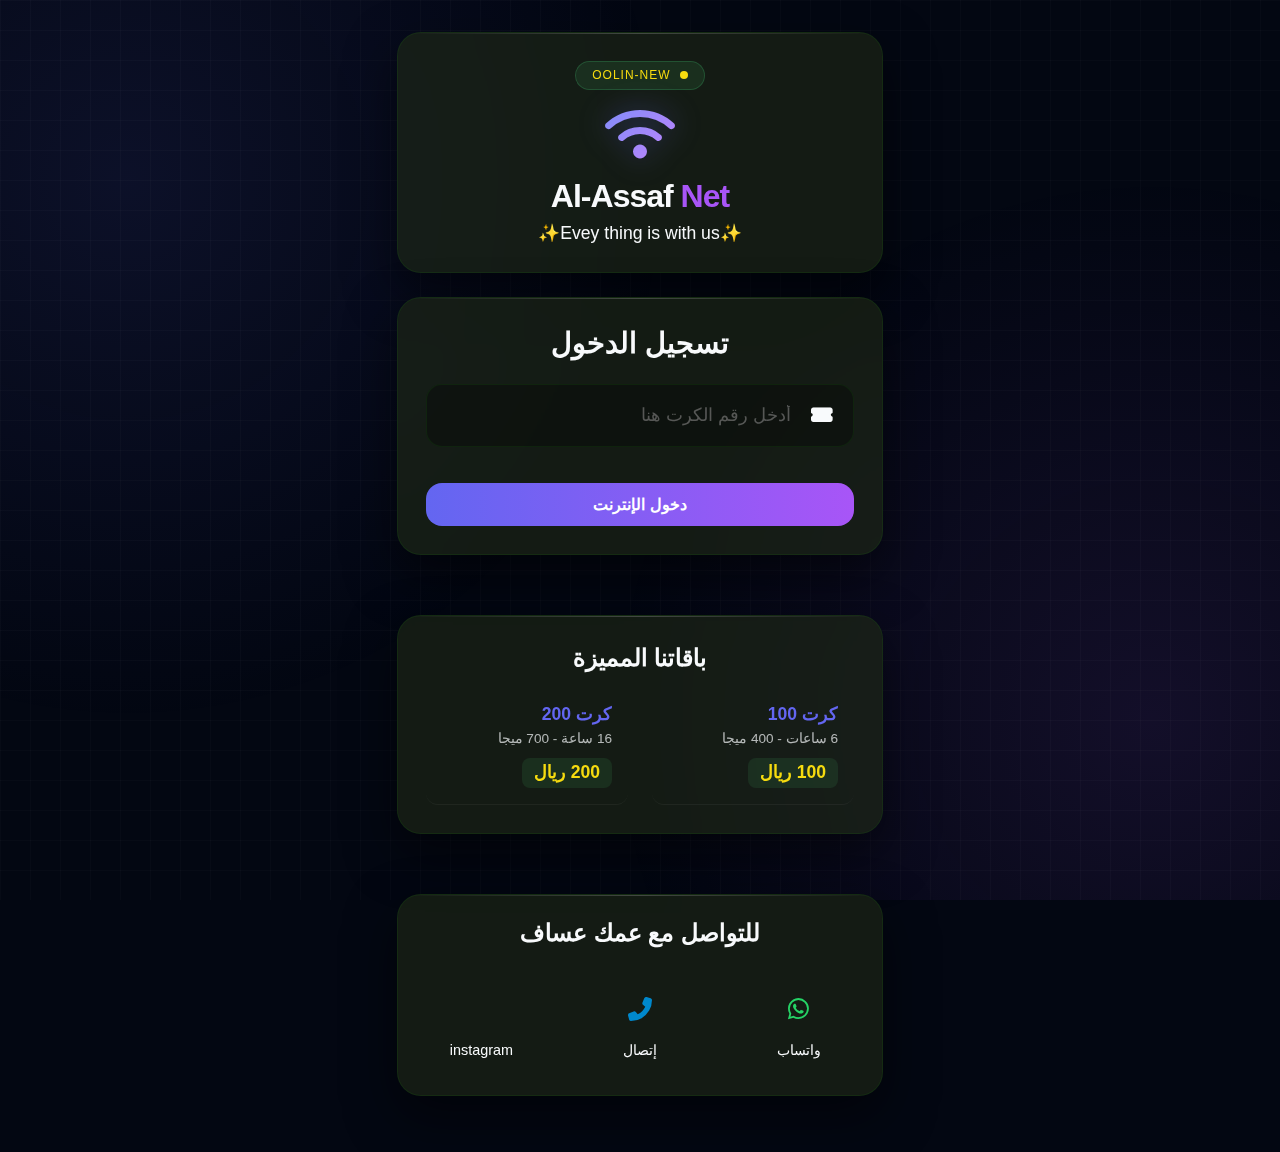
<file: index.html>
<!DOCTYPE html>
<html lang="ar" dir="rtl">
<head>
    <meta charset="UTF-8">
    <meta name="viewport" content="width=device-width, initial-scale=1.0, maximum-scale=5.0, user-scalable=yes">
    <meta name="description" content="Al-Assaf Net - خدمات إنترنت عالية الجودة">
    <meta name="theme-color" content="#6366f1">
    <link rel="manifest" href="manifest.json">
    <title>Al-Assaf Net - خدمات الإنترنت</title>
    <link rel="stylesheet" href="https://cdnjs.cloudflare.com/ajax/libs/font-awesome/6.4.0/css/all.min.css">
    <link rel="stylesheet" href="responsive.css">
    <link rel="stylesheet" href="h2.css">
    <link rel="stylesheet" href="h5.css">
</head>
<body>

    <div class="background-overlay"></div>

    <div class="container">
        <header class="glass-card animate-fade-in">
            <div class="status-badge">
                <span class="dot"></span> Oolin-New    </div>
            <div class="logo">
                <i class="fas fa-wifi"></i>
                
                <h1>Al-Assaf<span> Net</span></h1>
            </div>
            <p class="tagline">✨Evey thing is with us✨</p>
        </header>
<!-- 
        <div class="quick-actions">
            <a href="#" class="action-btn glass-card"><i class="fab fa-whatsapp"></i><span>واتساب</span></a>
            <a href="#" class="action-btn glass-card"><i class="fas fa-phone-alt"></i><span>اتصال</span></a>
            <a href="#" class="action-btn glass-card"><i class="fas fa-map-marker-alt"></i><span>أماكن البيع</span></a>
        </div> -->

        <main class="glass-card main-login">
            <h2>تسجيل الدخول</h2>
            <form id="loginForm">
                <div class="input-group">
                    <i class="fas fa-ticket-alt"></i>
                    <input type="text" placeholder="أدخل رقم الكرت هنا" required>
                </div>
                <button type="submit" class="submit-btn">دخول الإنترنت</button>
            </form>
        </main>
<br>
<br>
        <section class="prices-section glass-card">
            <h3>باقاتنا المميزة</h3>
            <div class="prices-container">
                <div class="price-item">
                    <div class="price-info">
                        <span class="plan-name">كرت 100</span>
                        <span class="plan-details">6 ساعات - 400 ميجا</span>
                    </div>
                    <span class="price-tag">100 ريال</span>
                </div>
                <div class="price-item">
                    <div class="price-info">
                        <span class="plan-name">كرت 200</span>
                        <span class="plan-details">16 ساعة - 700 ميجا</span>
                    </div>
                    <span class="price-tag">200 ريال</span>
                </div>
            </div>
        </section>

<br>
<br>
    <section class="admin-contact glass-card animate-fade-in">
    <h2>للتواصل مع عمك عساف 
    </h2>
    <div class="contact-grid">
        <a href="https://wa.me/967777549775" target="_blank" class="contact-item">
            <div class="icon-box whatsapp">
                <i class="fab fa-whatsapp"></i>
            </div>
            <span>واتساب</span>
        </a>

        <a href="tel:777549775" class="contact-item">
            <div class="icon-box phone">
                <i class="fas fa-phone-alt"></i>
            </div>
            <span>إتصال</span>
        </a>

        <a href="https://www.instagram.com/0a__1s/" target="_blank" class="contact-item">
            <div class="icon-box instagram">
                <i class="fab fa-instagram-plane"></i>
            </div>
            <span>instagram</span>
        </a>
    </div>
</section>

    <script src="h3.js"></script>
</body>
</html>
</file>
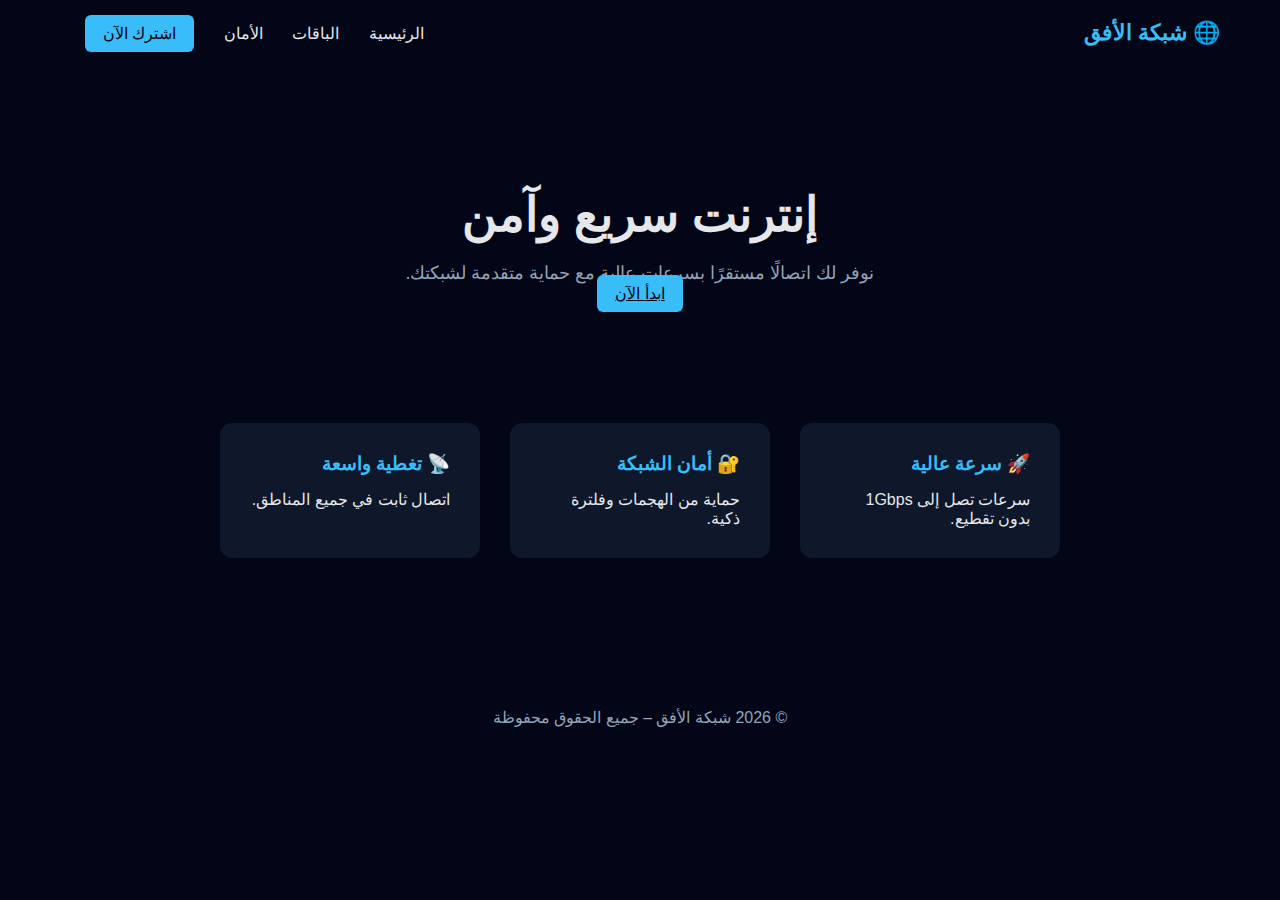
<file: head.html>
<!DOCTYPE html>
<html lang="ar">
<head>
<meta charset="UTF-8">
<title>شبكة الأفق للإنترنت</title>
<link rel="stylesheet" href="style.css">
</head>
<body>

<!-- Navbar -->
<header class="navbar">
<div class="logo">🌐 شبكة الأفق</div>
<nav>
    <a href="#">الرئيسية</a>
    <a href="#">الباقات</a>
    <a href="#">الأمان</a>
    <a href="#" class="btn">اشترك الآن</a>
</nav>
</header>

<!-- Hero -->
<section class="hero">
<h1>إنترنت سريع وآمن</h1>
<p>
    نوفر لك اتصالًا مستقرًا بسرعات عالية مع حماية متقدمة لشبكتك.
</p>
<a href="#" class="btn primary">ابدأ الآن</a>
</section>

<!-- Features -->
<section class="features">
<div class="card">
    <h3>🚀 سرعة عالية</h3>
    <p>سرعات تصل إلى 1Gbps بدون تقطيع.</p>
</div>
<div class="card">
    <h3>🔐 أمان الشبكة</h3>
    <p>حماية من الهجمات وفلترة ذكية.</p>
</div>
<div class="card">
    <h3>📡 تغطية واسعة</h3>
    <p>اتصال ثابت في جميع المناطق.</p>
</div>
</section>

<footer>
<p>© 2026 شبكة الأفق – جميع الحقوق محفوظة</p>
</footer>

</body>
</html>
</file>
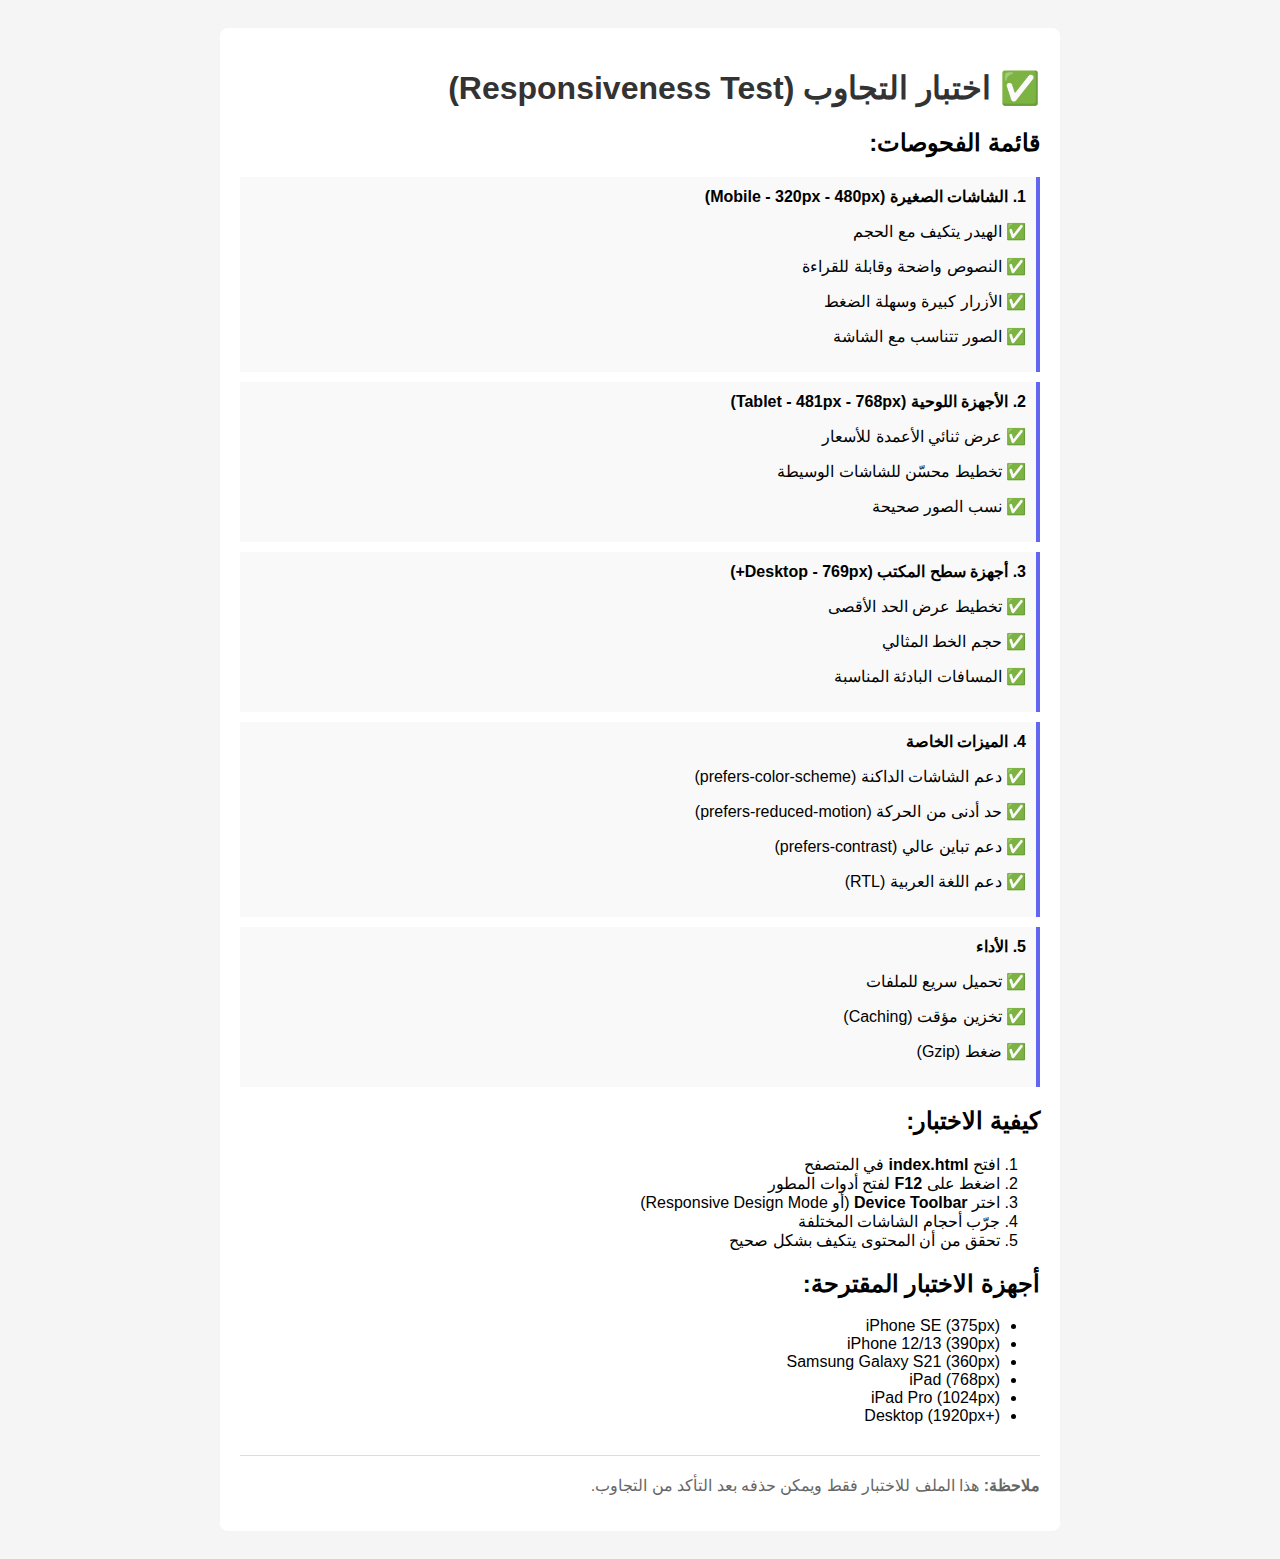
<file: test-responsive.html>
<!-- ملف اختبار التجاوب - يمكن حذفه بعد الاختبار -->
<!DOCTYPE html>
<html lang="ar" dir="rtl">
<head>
    <meta charset="UTF-8">
    <meta name="viewport" content="width=device-width, initial-scale=1.0">
    <title>اختبار التجاوب - Al-Assaf Net</title>
    <style>
        body {
            font-family: Arial, sans-serif;
            padding: 20px;
            background: #f5f5f5;
        }
        .test-container {
            background: white;
            padding: 20px;
            border-radius: 8px;
            max-width: 800px;
            margin: 0 auto;
        }
        h1 { color: #333; }
        .test-item {
            padding: 10px;
            margin: 10px 0;
            background: #f9f9f9;
            border-right: 4px solid #6366f1;
        }
        .pass { color: green; font-weight: bold; }
        .fail { color: red; font-weight: bold; }
        @media (max-width: 480px) {
            body { font-size: 14px; }
        }
    </style>
</head>
<body>
    <div class="test-container">
        <h1>✅ اختبار التجاوب (Responsiveness Test)</h1>
        
        <h2>قائمة الفحوصات:</h2>
        
        <div class="test-item">
            <strong>1. الشاشات الصغيرة (Mobile - 320px - 480px)</strong>
            <p>✅ الهيدر يتكيف مع الحجم</p>
            <p>✅ النصوص واضحة وقابلة للقراءة</p>
            <p>✅ الأزرار كبيرة وسهلة الضغط</p>
            <p>✅ الصور تتناسب مع الشاشة</p>
        </div>

        <div class="test-item">
            <strong>2. الأجهزة اللوحية (Tablet - 481px - 768px)</strong>
            <p>✅ عرض ثنائي الأعمدة للأسعار</p>
            <p>✅ تخطيط محسّن للشاشات الوسيطة</p>
            <p>✅ نسب الصور صحيحة</p>
        </div>

        <div class="test-item">
            <strong>3. أجهزة سطح المكتب (Desktop - 769px+)</strong>
            <p>✅ تخطيط عرض الحد الأقصى</p>
            <p>✅ حجم الخط المثالي</p>
            <p>✅ المسافات البادئة المناسبة</p>
        </div>

        <div class="test-item">
            <strong>4. الميزات الخاصة</strong>
            <p>✅ دعم الشاشات الداكنة (prefers-color-scheme)</p>
            <p>✅ حد أدنى من الحركة (prefers-reduced-motion)</p>
            <p>✅ دعم تباين عالي (prefers-contrast)</p>
            <p>✅ دعم اللغة العربية (RTL)</p>
        </div>

        <div class="test-item">
            <strong>5. الأداء</strong>
            <p>✅ تحميل سريع للملفات</p>
            <p>✅ تخزين مؤقت (Caching)</p>
            <p>✅ ضغط (Gzip)</p>
        </div>

        <h2>كيفية الاختبار:</h2>
        <ol>
            <li>افتح <strong>index.html</strong> في المتصفح</li>
            <li>اضغط على <strong>F12</strong> لفتح أدوات المطور</li>
            <li>اختر <strong>Device Toolbar</strong> (أو Responsive Design Mode)</li>
            <li>جرّب أحجام الشاشات المختلفة</li>
            <li>تحقق من أن المحتوى يتكيف بشكل صحيح</li>
        </ol>

        <h2>أجهزة الاختبار المقترحة:</h2>
        <ul>
            <li>iPhone SE (375px)</li>
            <li>iPhone 12/13 (390px)</li>
            <li>Samsung Galaxy S21 (360px)</li>
            <li>iPad (768px)</li>
            <li>iPad Pro (1024px)</li>
            <li>Desktop (1920px+)</li>
        </ul>

        <p style="margin-top: 30px; padding-top: 20px; border-top: 1px solid #ddd; color: #666;">
            <strong>ملاحظة:</strong> هذا الملف للاختبار فقط ويمكن حذفه بعد التأكد من التجاوب.
        </p>
    </div>
</body>
</html>
</file>
<file: responsive.css>
/* ============================================
   ملف التنسيق المتجاوب الشامل
   ============================================ */

* {
    margin: 0;
    padding: 0;
    box-sizing: border-box;
}

html {
    scroll-behavior: smooth;
    font-size: 16px;
}

body {
    font-family: 'Segoe UI', 'Tahoma', sans-serif;
    direction: rtl;
    overflow-x: hidden;
}

/* ============================================
   التنسيق الأساسي للحاوي
   ============================================ */

.container {
    width: 100%;
    padding: 0 1rem;
    margin: 0 auto;
}

/* ============================================
   الهيدر
   ============================================ */

header {
    padding: 1.5rem 1rem;
    text-align: center;
}

header h1 {
    font-size: clamp(1.5rem, 4vw, 2.5rem);
    margin: 0.5rem 0;
}

.status-badge {
    font-size: 0.75rem;
    padding: 0.5rem 1rem;
}

.tagline {
    font-size: clamp(0.9rem, 2.5vw, 1.1rem);
    margin-top: 0.5rem;
}

/* ============================================
   النموذج الرئيسي
   ============================================ */

.main-login {
    padding: 1.5rem 1rem;
}

.main-login h2 {
    font-size: clamp(1.3rem, 3.5vw, 1.8rem);
    margin-bottom: 1.5rem;
}

form {
    width: 100%;
}

.input-group {
    padding: 0.75rem 1rem;
    margin: 1rem 0;
    display: flex;
    align-items: center;
    gap: 0.75rem;
}

.input-group i {
    font-size: 1.2rem;
    flex-shrink: 0;
}

.input-group input {
    flex: 1;
    border: none;
    font-size: clamp(0.95rem, 2vw, 1rem);
    padding: 0.5rem 0;
}

.input-group input::placeholder {
    opacity: 0.7;
}

.submit-btn {
    width: 100%;
    padding: 0.75rem 1rem;
    font-size: clamp(0.95rem, 2vw, 1.1rem);
    border: none;
    border-radius: 10px;
    cursor: pointer;
    transition: all 0.3s ease;
    margin-top: 1rem;
    font-weight: 600;
}

.submit-btn:hover,
.submit-btn:focus {
    transform: translateY(-2px);
    box-shadow: 0 5px 15px rgba(0, 0, 0, 0.3);
}

.submit-btn:active {
    transform: translateY(0);
}

/* ============================================
   قسم الأسعار
   ============================================ */

.prices-section {
    padding: 1.5rem 1rem;
}

.prices-section h3 {
    font-size: clamp(1.2rem, 3vw, 1.6rem);
    margin-bottom: 1.5rem;
}

.prices-container {
    display: grid;
    grid-template-columns: 1fr;
    gap: 1rem;
    padding: 0;
}

.price-item {
    padding: 1rem;
    border-radius: 12px;
    display: flex;
    justify-content: space-between;
    align-items: center;
    flex-wrap: wrap;
    gap: 1rem;
    transition: all 0.3s ease;
}

.price-item:hover {
    transform: translateY(-3px);
}

.price-info {
    display: flex;
    flex-direction: column;
    gap: 0.3rem;
    flex: 1;
    min-width: 150px;
}

.plan-name {
    font-size: clamp(0.95rem, 2.5vw, 1.1rem);
    font-weight: 600;
}

.plan-details {
    font-size: clamp(0.8rem, 2vw, 0.9rem);
    opacity: 0.8;
}

.price-tag {
    font-size: clamp(1rem, 2.5vw, 1.3rem);
    font-weight: bold;
    white-space: nowrap;
}

/* ============================================
   قسم التواصل
   ============================================ */

.admin-contact {
    padding: 1.5rem 1rem;
}

.admin-contact h2 {
    font-size: clamp(1.2rem, 3vw, 1.6rem);
    margin-bottom: 1.5rem;
    text-align: center;
}

.contact-grid {
    display: grid;
    grid-template-columns: repeat(auto-fit, minmax(80px, 1fr));
    gap: 1rem;
    padding: 0;
}

.contact-item {
    display: flex;
    flex-direction: column;
    align-items: center;
    justify-content: center;
    gap: 0.5rem;
    text-decoration: none;
    padding: 0.75rem;
    border-radius: 12px;
    transition: all 0.3s ease;
    min-height: 100px;
}

.contact-item:hover {
    transform: translateY(-5px);
}

.icon-box {
    width: 50px;
    height: 50px;
    display: flex;
    align-items: center;
    justify-content: center;
    border-radius: 10px;
    font-size: 1.5rem;
    transition: all 0.3s ease;
}

.contact-item:hover .icon-box {
    transform: scale(1.15);
}

.contact-item span {
    font-size: clamp(0.75rem, 2vw, 0.9rem);
    text-align: center;
    font-weight: 500;
}

/* ============================================
   التنسيق على الأجهزة الصغيرة
   ============================================ */

@media (max-width: 480px) {
    html {
        font-size: 14px;
    }

    .container {
        padding: 0 0.75rem;
    }

    header {
        padding: 1rem 0.75rem;
    }

    .main-login {
        padding: 1rem 0.75rem;
    }

    .input-group {
        padding: 0.6rem 0.75rem;
        margin: 0.75rem 0;
    }

    .prices-container {
        gap: 0.75rem;
    }

    .price-item {
        padding: 0.75rem;
        flex-direction: column;
        align-items: flex-start;
    }

    .price-tag {
        align-self: flex-end;
    }

    .contact-grid {
        grid-template-columns: repeat(3, 1fr);
        gap: 0.75rem;
    }

    .contact-item {
        min-height: 85px;
        padding: 0.5rem;
    }

    .icon-box {
        width: 45px;
        height: 45px;
        font-size: 1.3rem;
    }
}

/* ============================================
   التنسيق على الأجهزة المتوسطة
   ============================================ */

@media (min-width: 481px) and (max-width: 768px) {
    html {
        font-size: 15px;
    }

    .container {
        padding: 0 1.5rem;
    }

    .prices-container {
        grid-template-columns: repeat(2, 1fr);
        gap: 1.25rem;
    }

    .price-item {
        flex-direction: column;
        align-items: flex-start;
    }

    .contact-grid {
        grid-template-columns: repeat(auto-fit, minmax(100px, 1fr));
    }
}

/* ============================================
   التنسيق على الأجهزة الكبيرة
   ============================================ */

@media (min-width: 769px) {
    .container {
        max-width: 500px;
        padding: 0 2rem;
    }

    .prices-container {
        grid-template-columns: repeat(2, 1fr);
        gap: 1.5rem;
    }

    .contact-grid {
        grid-template-columns: repeat(auto-fit, minmax(120px, 1fr));
        gap: 1.5rem;
    }
}

/* ============================================
   التنسيق للشاشات العريضة جداً
   ============================================ */

@media (min-width: 1024px) {
    .container {
        max-width: 550px;
    }

    .prices-container {
        gap: 2rem;
    }

    .contact-grid {
        gap: 2rem;
    }
}

/* ============================================
   دعم الأوضاع المختلفة
   ============================================ */

@media (orientation: landscape) and (max-height: 500px) {
    header {
        padding: 0.75rem 1rem;
    }

    .main-login h2 {
        margin-bottom: 1rem;
    }

    .input-group {
        margin: 0.5rem 0;
        padding: 0.6rem 1rem;
    }

    .submit-btn {
        margin-top: 0.75rem;
        padding: 0.6rem 1rem;
    }
}

/* ============================================
   دعم الشاشات الداكنة والفاتحة
   ============================================ */

@media (prefers-color-scheme: light) {
    body {
        --text-color: #1f2937;
        --bg-color: #f9fafb;
    }
}

@media (prefers-color-scheme: dark) {
    body {
        --text-color: #f3f4f6;
        --bg-color: #0f172a;
    }
}

/* ============================================
   دعم أجهزة اللمس والماوس
   ============================================ */

@media (hover: hover) {
    .submit-btn {
        cursor: pointer;
    }

    .submit-btn:hover {
        transform: translateY(-2px);
    }
}

@media (hover: none) {
    .submit-btn {
        cursor: default;
    }

    .submit-btn:active {
        transform: scale(0.98);
    }
}

/* ============================================
   تحسينات الأداء
   ============================================ */

@media (prefers-reduced-motion: reduce) {
    * {
        animation-duration: 0.01ms !important;
        animation-iteration-count: 1 !important;
        transition-duration: 0.01ms !important;
        scroll-behavior: auto !important;
    }
}

/* ============================================
   تحسينات الوصول
   ============================================ */

@media (prefers-contrast: more) {
    .input-group,
    .price-item,
    .contact-item {
        border: 2px solid currentColor;
    }
}

/* ============================================
   دعم العرض على الطابعات
   ============================================ */

@media print {
    body {
        background: white;
    }

    .submit-btn,
    .contact-item {
        display: none;
    }

    .glass-card {
        page-break-inside: avoid;
    }
}
</file>
<file: h2.css>
:root {
    --primary-color: #6366f1;
    --secondary-color: #a855f7;
    --bg-dark: #0f172a;
    --glass-bg: rgba(255, 255, 255, 0.05);
    --glass-border: rgba(255, 255, 255, 0.1);
    --text-white: #f8fafc;
}

* {
    margin: 0;
    padding: 0;
    box-sizing: border-box;
}

html {
    scroll-behavior: smooth;
}

body {
    margin: 0;
    font-family: 'Segoe UI', Tahoma, Geneva, Verdana, sans-serif;
    background-color: var(--bg-dark);
    color: var(--text-white);
    display: flex;
    justify-content: center;
    align-items: flex-start;
    min-height: 100vh;
    overflow-x: hidden;
    padding: 0;
}

.background-overlay {
    position: fixed;
    top: 0; 
    left: 0; 
    width: 100%; 
    height: 100%;
    background: radial-gradient(circle at 20% 30%, #1e1b4b 0%, transparent 40%),
                radial-gradient(circle at 80% 70%, #312e81 0%, transparent 40%),
                linear-gradient(135deg, #0f172a 0%, #1e1b4b 100%);
    z-index: -1;
}

.container {
    width: 100%;
    max-width: 500px;
    padding: 1rem;
    margin: 0 auto;
    padding-bottom: 2rem;
}

.glass-card {
    background: var(--glass-bg);
    backdrop-filter: blur(15px);
    border: 1px solid var(--glass-border);
    border-radius: 20px;
    padding: 1.5rem;
    margin-bottom: 1.25rem;
    box-shadow: 0 8px 32px rgba(0, 0, 0, 0.3);
    text-align: center;
    animation: slideUp 0.6s ease-out;
}

@keyframes slideUp {
    from {
        opacity: 0;
        transform: translateY(20px);
    }
    to {
        opacity: 1;
        transform: translateY(0);
    }
}


/* الهيدر والشعار */

.logo i {
    font-size: clamp(2rem, 5vw, 3rem);
    background: linear-gradient(to right, #818cf8, #c084fc);
    -webkit-background-clip: text;
    -webkit-text-fill-color: transparent;
    background-clip: text;
}

.logo h1 { 
    margin: 0.75rem 0 0.3rem; 
    font-size: clamp(1.2rem, 4vw, 1.8rem); 
}
.logo h1 span { color: var(--secondary-color); }

.status-badge {
    background: rgba(34, 197, 94, 0.2);
    color: #4ade80;
    display: inline-block;
    padding: 0.4rem 1rem;
    border-radius: 50px;
    font-size: clamp(0.65rem, 2vw, 0.8rem);
    margin-bottom: 1rem;
}

.dot {
    height: 8px; 
    width: 8px; 
    background-color: #4ade80;
    border-radius: 50%; 
    display: inline-block; 
    margin-left: 0.3rem;
    animation: pulse 1.5s infinite;
}

/* أزرار الوصول السريع */

.quick-actions { 
    display: flex; 
    gap: 0.75rem;
    flex-wrap: wrap;
}

.action-btn {
    flex: 1; 
    min-width: 80px;
    text-decoration: none; 
    color: rgb(230, 0, 0);
    display: flex; 
    flex-direction: column; 
    align-items: center;
    font-size: clamp(0.75rem, 2vw, 1rem); 
    padding: 1rem 0.5rem; 
    transition: 0.3s;
    border-radius: 10px;
}

.action-btn i { 
    font-size: clamp(1.2rem, 3vw, 1.5rem); 
    margin-bottom: 0.5rem; 
}

.action-btn:hover { 
    background: rgba(255,255,255,0.1); 
    transform: translateY(-3px); 
}

/* المدخلات */

.input-group {
    background: rgba(0,0,0,0.2);
    border-radius: 12px;
    display: flex; 
    align-items: center;
    padding: 0.75rem 1rem; 
    margin: 1.25rem 0;
    gap: 0.75rem;
}

.input-group i {
    font-size: clamp(1rem, 2vw, 1.3rem);
    flex-shrink: 0;
}

.input-group input {
    background: transparent; 
    border: none; 
    color: white;
    width: 100%; 
    padding: 0.5rem; 
    outline: none; 
    font-size: clamp(0.9rem, 2vw, 1rem);
}

.input-group input::placeholder {
    opacity: 0.7;
}

.submit-btn {
    width: 100%; 
    padding: 0.75rem 1rem; 
    border-radius: 12px;
    border: none; 
    background: linear-gradient(to right, var(--primary-color), var(--secondary-color));
    color: white; 
    font-weight: bold; 
    cursor: pointer; 
    transition: all 0.3s ease;
    font-size: clamp(0.9rem, 2vw, 1.1rem);
    margin-top: 0.75rem;
}

.submit-btn:hover { 
    opacity: 0.9; 
    box-shadow: 0 0 20px rgba(99, 102, 241, 0.4);
    transform: translateY(-2px);
}

.submit-btn:active {
    transform: translateY(0);
}

/* الأسعار */

.prices-section h3 {
    font-size: clamp(1.1rem, 3vw, 1.5rem);
    margin-bottom: 1rem;
}

.prices-container {
    display: grid;
    grid-template-columns: 1fr;
    gap: 1rem;
}

.price-item {
    display: flex; 
    justify-content: space-between; 
    align-items: center;
    padding: 1rem; 
    border-bottom: 1px solid var(--glass-border);
    flex-wrap: wrap;
    gap: 0.75rem;
    transition: all 0.3s ease;
}

.price-item:hover {
    transform: translateY(-2px);
}

.price-info { 
    text-align: right;
    flex: 1;
    min-width: 150px;
}

.plan-name { 
    display: block; 
    font-weight: bold;
    font-size: clamp(0.9rem, 2.5vw, 1.1rem);
}

.plan-details { 
    font-size: clamp(0.75rem, 2vw, 0.85rem); 
    opacity: 0.7;
}

.price-tag { 
    color: #4ade80; 
    font-weight: bold;
    font-size: clamp(0.95rem, 2.5vw, 1.2rem);
}

@keyframes pulse {
    0% { transform: scale(0.95); box-shadow: 0 0 0 0 rgba(74, 222, 128, 0.7); }
    70% { transform: scale(1); box-shadow: 0 0 0 10px rgba(74, 222, 128, 0); }
    100% { transform: scale(0.95); box-shadow: 0 0 0 0 rgba(74, 222, 128, 0); }
}
</file>
<file: h5.css>
:root {
    --primary-color: #6366f1;
    --secondary-color: #a855f7;
    --accent-glow: rgba(99, 102, 241, 0.4);
    --bg-dark: #030712;
    --glass-bg: rgba(32, 41, 21, 0.6);
    --glass-border: rgba(33, 224, 8, 0.08);
    --text-white: #f8fafc;
    --neon-green: #f6db0f;
}

* {
    margin: 0;
    padding: 0;
    box-sizing: border-box;
}

html {
    scroll-behavior: smooth;
    font-size: clamp(14px, 2vw, 16px);
}

body {
    margin: 0;
    font-family: 'Inter', 'Segoe UI', sans-serif;
    background-color: var(--bg-dark);
    color: var(--text-white);
    display: flex;
    justify-content: center;
    align-items: flex-start;
    min-height: 100vh;
    width: 100%;
    overflow-x: hidden;
    position: relative;
    padding: 0;
}

.background-overlay {
    position: fixed;
    top: 0;
    left: 0;
    width: 100%;
    height: 100%;
    background: 
        linear-gradient(rgba(255, 255, 255, 0.02) 1px, transparent 1px),
        linear-gradient(90deg, rgba(255, 255, 255, 0.02) 1px, transparent 1px),
        radial-gradient(circle at 10% 20%, rgba(99, 102, 241, 0.1) 0%, transparent 40%),
        radial-gradient(circle at 90% 80%, rgba(168, 85, 247, 0.1) 0%, transparent 40%);
    background-size: 30px 30px, 30px 30px, 100% 100%, 100% 100%;
    z-index: -1;
}

.container {
    width: 100%;
    max-width: 500px;
    padding: 1.5rem;
    z-index: 1;
    margin: 0 auto;
}

/* تأثير الكرت الزجاجي المتطور (Glassmorphism) */
.glass-card {
    background: var(--glass-bg);
    backdrop-filter: blur(20px);
    border: 1px solid var(--glass-border);
    border-radius: 24px;
    padding: 1.75rem;
    margin-bottom: 1.5rem;
    position: relative;
    overflow: hidden;
    box-shadow: 0 20px 50px rgba(0, 0, 0, 0.5);
    animation: slideUp 0.6s ease-out;
}

@keyframes slideUp {
    from {
        opacity: 0;
        transform: translateY(20px);
    }
    to {
        opacity: 1;
        transform: translateY(0);
    }
}

.glass-card::before {
    content: "";
    position: absolute;
    top: 0;
    left: 0;
    width: 100%;
    height: 1px;
    background: linear-gradient(90deg, transparent, rgba(255, 255, 255, 0.2), transparent);
}

/* الهيدر والشعار */
.logo i {
    font-size: clamp(2.5rem, 6vw, 3.5rem);
    background: linear-gradient(135deg, #818cf8 0%, #c084fc 100%);
    -webkit-background-clip: text;
    -webkit-text-fill-color: transparent;
    background-clip: text;
    filter: drop-shadow(0 0 15px var(--accent-glow));
}

.logo h1 { 
    margin: 1rem 0 0.3rem; 
    font-size: clamp(1.3rem, 4vw, 2rem); 
    letter-spacing: -1px; 
    font-weight: 800;
}

.status-badge {
    background: rgba(74, 222, 128, 0.1);
    border: 1px solid rgba(74, 222, 128, 0.2);
    color: var(--neon-green);
    padding: 0.4rem 1rem;
    border-radius: 100px;
    font-size: clamp(0.6rem, 1.5vw, 0.75rem);
    text-transform: uppercase;
    letter-spacing: 1px;
}

.dot {
    height: 8px;
    width: 8px;
    background-color: var(--neon-green);
    border-radius: 50%;
    display: inline-block;
    margin-left: 0.3rem;
    animation: pulse 1.5s infinite;
}

/* أزرار الوصول السريع */
.quick-actions { 
    display: flex;
    gap: 1rem;
    flex-wrap: wrap;
}

.action-btn {
    flex: 1;
    min-width: 80px;
    background: rgba(255, 255, 255, 0.03);
    border: 1px solid var(--glass-border);
    border-radius: 18px;
    text-decoration: none;
    color: var(--text-white);
    padding: 1.1rem 0.5rem;
    transition: all 0.4s cubic-bezier(0.175, 0.885, 0.32, 1.275);
    display: flex;
    flex-direction: column;
    align-items: center;
    justify-content: center;
}

.action-btn i { 
    font-size: clamp(1.2rem, 3vw, 1.6rem);
    margin-bottom: 0.6rem;
    color: var(--primary-color);
}

.action-btn:hover {
    background: rgba(99, 102, 241, 0.1);
    border-color: var(--primary-color);
    transform: translateY(-8px);
    box-shadow: 0 10px 20px rgba(0, 0, 0, 0.2);
}

/* حقل الإدخال */
.input-group {
    background: rgba(0, 0, 0, 0.3);
    border: 1px solid var(--glass-border);
    border-radius: 16px;
    padding: 0.75rem 1.25rem;
    margin: 1.5rem 0;
    transition: all 0.3s ease;
    display: flex;
    align-items: center;
    gap: 0.75rem;
}

.input-group:focus-within {
    border-color: var(--primary-color);
    box-shadow: 0 0 20px rgba(99, 102, 241, 0.2);
}

.input-group i {
    font-size: clamp(1rem, 2vw, 1.2rem);
    flex-shrink: 0;
}

.input-group input {
    background: transparent;
    border: none;
    color: white;
    width: 100%;
    font-size: clamp(0.9rem, 2vw, 1.1rem);
    outline: none;
    letter-spacing: 0.5px;
}

.input-group input::placeholder {
    opacity: 0.7;
}

/* زر الدخول */
.submit-btn {
    width: 100%;
    padding: 0.75rem 1rem;
    border-radius: 16px;
    border: none;
    background: linear-gradient(90deg, #6366f1, #a855f7);
    color: white;
    font-weight: 700;
    font-size: clamp(0.9rem, 2vw, 1rem);
    cursor: pointer;
    transition: all 0.4s ease;
    text-transform: uppercase;
    letter-spacing: 1px;
    margin-top: 0.75rem;
}

.submit-btn:hover {
    filter: brightness(1.1);
    box-shadow: 0 0 30px rgba(168, 85, 247, 0.4);
    transform: scale(1.02);
}

.submit-btn:active {
    transform: scale(0.98);
}

/* قسم الأسعار */
.prices-section h3 {
    font-size: clamp(1.1rem, 3vw, 1.5rem);
    margin-bottom: 1rem;
}

.prices-container {
    display: grid;
    grid-template-columns: 1fr;
    gap: 1rem;
}

.price-item {
    display: flex;
    justify-content: space-between;
    align-items: center;
    padding: 1rem;
    border-bottom: 1px solid rgba(255, 255, 255, 0.05);
    transition: all 0.3s ease;
    flex-wrap: wrap;
    gap: 0.75rem;
}

.price-item:hover {
    background: rgba(255, 255, 255, 0.02);
    transform: translateY(-2px);
}

.price-info {
    text-align: right;
    flex: 1;
    min-width: 150px;
}

.plan-name { 
    color: var(--primary-color);
    font-weight: 600;
    font-size: clamp(0.9rem, 2.5vw, 1.1rem);
}

.plan-details {
    font-size: clamp(0.75rem, 2vw, 0.85rem);
    opacity: 0.7;
}

.price-tag { 
    background: rgba(74, 222, 128, 0.1);
    padding: 0.3rem 0.75rem;
    border-radius: 8px;
    color: var(--neon-green);
    font-weight: bold;
    font-size: clamp(0.9rem, 2.5vw, 1.1rem);
}

/* قسم التواصل */
.admin-contact {
    padding: 1.5rem 1rem;
}

.admin-contact h2 {
    font-size: clamp(1.1rem, 3vw, 1.5rem);
    margin-bottom: 1.5rem;
    text-align: center;
}

.contact-grid {
    display: grid;
    grid-template-columns: repeat(auto-fit, minmax(80px, 1fr));
    gap: 1rem;
    padding: 0;
}

.contact-item {
    display: flex;
    flex-direction: column;
    align-items: center;
    justify-content: center;
    gap: 0.5rem;
    text-decoration: none;
    padding: 0.75rem;
    border-radius: 12px;
    transition: all 0.3s ease;
    min-height: 100px;
    color: inherit;
}

.contact-item:hover {
    transform: translateY(-5px);
    background: rgba(99, 102, 241, 0.1);
}

.icon-box {
    width: 50px;
    height: 50px;
    display: flex;
    align-items: center;
    justify-content: center;
    border-radius: 10px;
    font-size: clamp(1.2rem, 3vw, 1.5rem);
    transition: all 0.3s ease;
}

.icon-box.whatsapp {
    color: #25D366;
}

.icon-box.phone {
    color: #0088cc;
}

.icon-box.instagram {
    color: #E4405F;
}

.contact-item:hover .icon-box {
    transform: scale(1.15);
}

.contact-item span {
    font-size: clamp(0.7rem, 2vw, 0.9rem);
    text-align: center;
    font-weight: 500;
}

/* الأنميشن */
@keyframes pulse {
    0% { 
        box-shadow: 0 0 0 0 rgba(74, 222, 128, 0.4); 
    }
    70% { 
        box-shadow: 0 0 0 10px rgba(74, 222, 128, 0); 
    }
    100% { 
        box-shadow: 0 0 0 0 rgba(74, 222, 128, 0); 
    }
}

/* التنسيق المتجاوب */
@media (max-width: 480px) {
    html {
        font-size: 14px;
    }

    .container {
        padding: 1rem;
    }

    .glass-card {
        padding: 1.25rem;
        margin-bottom: 1rem;
        border-radius: 18px;
    }

    .prices-container {
        grid-template-columns: 1fr;
        gap: 0.75rem;
    }

    .price-item {
        padding: 0.75rem;
        flex-direction: column;
        align-items: flex-start;
    }

    .contact-grid {
        grid-template-columns: repeat(3, 1fr);
        gap: 0.75rem;
    }

    .contact-item {
        min-height: 85px;
        padding: 0.5rem;
    }
}

@media (min-width: 481px) and (max-width: 768px) {
    .container {
        max-width: 480px;
        padding: 1.5rem;
    }

    .prices-container {
        grid-template-columns: repeat(2, 1fr);
        gap: 1.25rem;
    }

    .price-item {
        flex-direction: column;
        align-items: flex-start;
    }

    .contact-grid {
        grid-template-columns: repeat(auto-fit, minmax(100px, 1fr));
    }
}

@media (min-width: 769px) {
    .container {
        max-width: 550px;
        padding: 2rem;
    }

    .prices-container {
        grid-template-columns: repeat(2, 1fr);
        gap: 1.5rem;
    }

    .contact-grid {
        grid-template-columns: repeat(auto-fit, minmax(120px, 1fr));
        gap: 1.5rem;
    }
}

@media (orientation: landscape) and (max-height: 500px) {
    .glass-card {
        margin-bottom: 0.75rem;
        padding: 1rem;
    }

    .input-group {
        margin: 0.5rem 0;
    }

    .submit-btn {
        margin-top: 0.5rem;
        padding: 0.6rem;
    }
}

@media (prefers-reduced-motion: reduce) {
    * {
        animation-duration: 0.01ms !important;
        animation-iteration-count: 1 !important;
        transition-duration: 0.01ms !important;
    }
}
</file>
<file: style.css>
* {
  margin: 0;
  padding: 0;
  box-sizing: border-box;
  font-family: "Tahoma", sans-serif;
}

body {
  background: #020617;
  color: #e5e7eb;
  direction: rtl;
}

/* Navbar */
.navbar {
  display: flex;
  justify-content: space-between;
  align-items: center;
  padding: 20px 60px;
}

.logo {
  font-size: 22px;
  font-weight: bold;
  color: #38bdf8;
}

nav a {
  margin-left: 25px;
  text-decoration: none;
  color: #e5e7eb;
}

/* Buttons */
.btn {

    padding: 10px 18px;

    border-radius: 6px;

    background: #38bdf8;

    color: #020617;
}

/* Hero */
.hero {

    text-align: center;

    margin-top: 120px;
}

.hero h1 {

    font-size: 48px;

    margin-bottom: 20px;
}

.hero p {

    max-width: 600px;

    margin: auto;

    color: #94a3b8;

    font-size: 18px;
}

/* Features */
.features {
display: flex;
justify-content: center;
gap: 30px;
margin: 120px 60px;
}

.card {
background: #0f172a;
padding: 30px;
border-radius: 12px;
width: 260px;
}

.card h3 {
color: #38bdf8;
margin-bottom: 15px;
}

/* Footer */
footer {
text-align: center;
padding: 30px;
color: #94a3b8;
}
</file>
